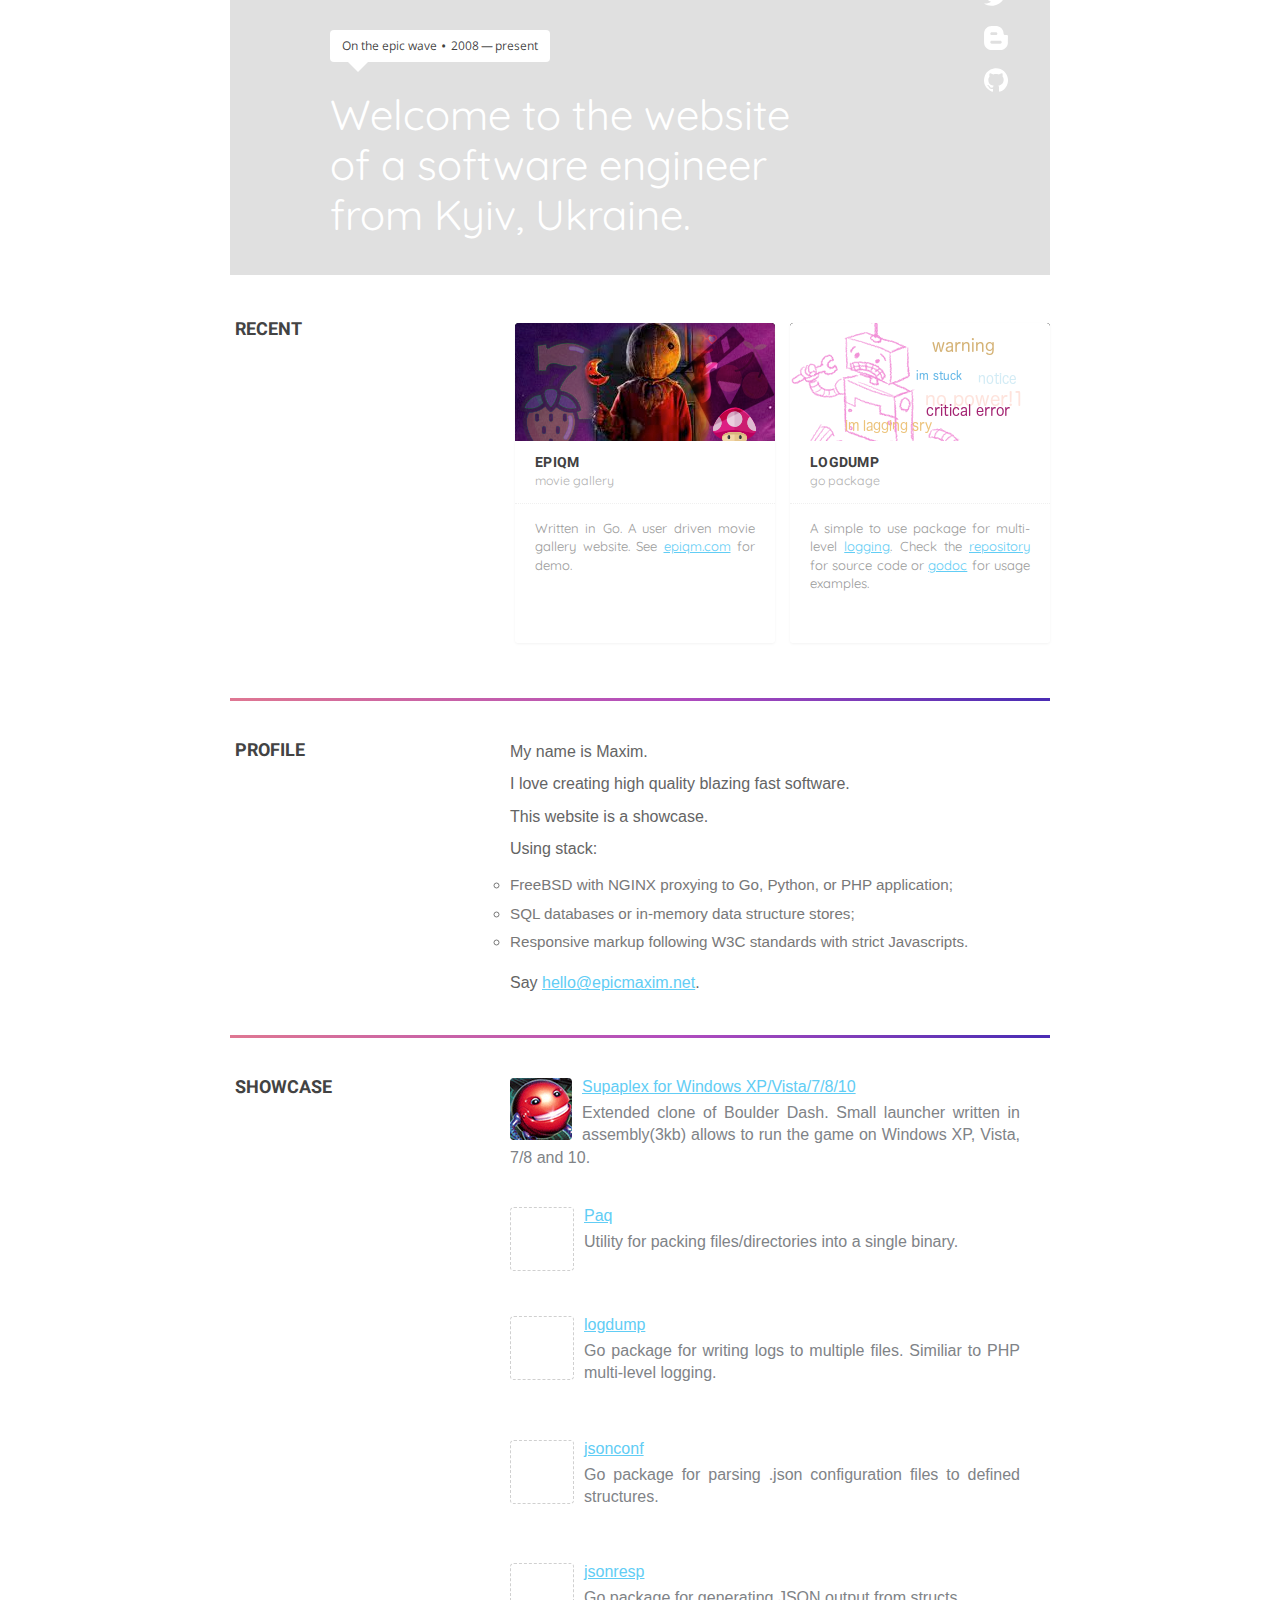
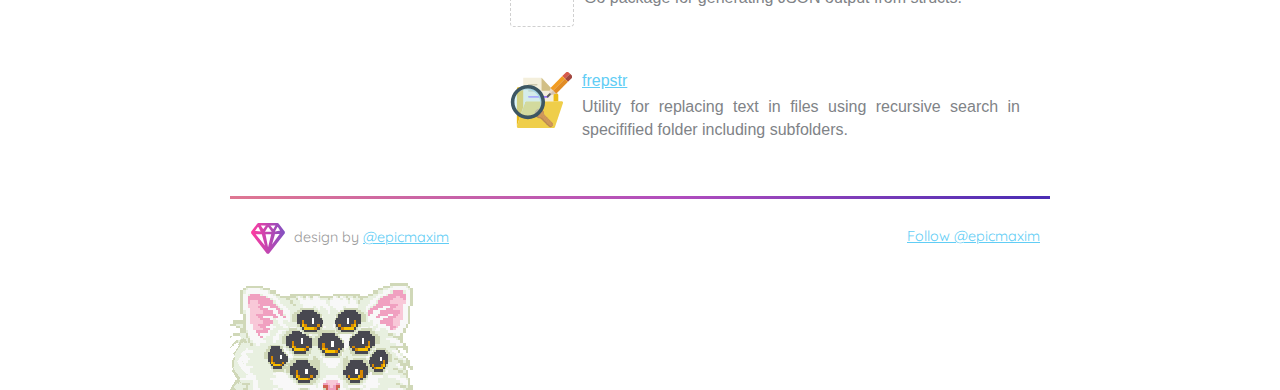
<file: index.html>
<!DOCTYPE html>
<html lang="en">
<head>
  <meta charset="utf-8">
  <title>Welcome to website of a software engineer from Kyiv, Ukraine</title>
  <meta name=viewport content="width=device-width, initial-scale=1.0">
  <meta name="keywords" content="golang developer, web developer, kyiv">
  <meta name="description" content="Software engineering, Go, FreeBSD, NGINX in Kyiv">
  <link rel="canonical" href="https://epiqm.github.io/" />
  <link rel="shortcut icon" href="/favicon.ico" />
  <link rel="icon" href="/favicon.png">
  <link rel="stylesheet" type="text/css" href="/static/css/epicness.css?etag=133333333337">
</head>
<body>
  <div class="wrap">
    <header>
      <div class="heading">
        <h1>
          <span>Welcome to</span>
          <span>the website</span>
          <span>of a software engineer</span>
          <span>from Kyiv, Ukraine.</span>
        </h1>
        <div class="tooltip">
          <div>On the epic wave <span>&bull;</span> 2008<span>&mdash;</span>present</div>
        </div>
        <div class="socials">
          <span>
            <a href="https://twitter.com/epicmaxim" target="_blank">
              <img src="/static/img/twitter.svg" alt="Twitter" />
            </a>
          </span>
          <span>
            <a href="https://epicmaxim.blogspot.com/" target="_blank">
              <img src="/static/img/blogger.svg" alt="Blogger" />
            </a>
          </span>
          <span>
            <a href="https://github.com/epiqm" target="_blank">
              <img src="/static/img/github.svg" alt="Github" />
            </a>
          </span>
        </div>
      </div>
    </header>
    <div class="content">
      <div class="section">
        <div class="side">
          <h2 id="recent">Recent</h2>
        </div>
        <div class="trght">
          <div class="card">
            <div class="card-pic" data-href="https://github.com/ewwwwwqm/logdump">
              <span class="lnk"></span>
              <img src="/static/img/logdump.png" alt="Dump it simple" />
            </div>
            <div class="card-description">
              <a href="https://github.com/ewwwwwqm/logdump" class="project-name">Logdump</a>
              <div>Go package</div>
              <p>A simple to use package for multi-level <a href="https://awesome-go.com/#logging" target="_blank" class="link">logging</a>. Check the <a href="https://github.com/ewwwwwqm/logdump" target="_blank" class="link">repository</a> for source code or <a href="https://godoc.org/github.com/ewwwwwqm/logdump" target="_blank" class="link">godoc</a> for usage examples.</p>
            </div>
          </div>
          <div class="card">
            <div class="card-pic" data-href="https://epiqm.com/">
              <span class="lnk"></span>
              <img src="/static/img/epiqm-moviex.png" alt="A movie service." />
            </div>
            <div class="card-description">
              <a href="https://epiqm.com" class="project-name">epiqm</a>
              <div>Movie Gallery</div>
              <p>Written in Go. A user driven movie gallery website. See <a href="https://epiqm.com/" target="_blank" class="link">epiqm.com</a> for demo.</p>
            </div>
          </div>
        </div>
      </div>    
      <div class="section secln">
        <div class="side">
          <h2 id="profile">Profile</h2>
        </div>
        <div class="topic">
          <p>My name is Maxim.</p>
          <p>I love creating high quality blazing fast software.</p>

          <p>This website is a showcase.</p>

          <p>Using stack:</p>
          <ul>
            <li>FreeBSD with NGINX proxying to Go, Python, or PHP application;</li>
            <li>SQL databases or in-memory data structure stores;</li>
            <li>Responsive markup following W3C standards with strict Javascripts.</li>
          </ul>

          <p>Say <a href="mailto:hello@epicmaxim.net" rel="nofollow" class="link">hello@epicmaxim.net</a>.</p>
        </div>
      </div>
      <div class="section secln">
        <div class="side">
          <h2 id="showcase">Showcase</h2>
        </div>
        <div class="topic">
          
          <div class="app">
            <div class="app-icon app-icon_supaplex tilt">
            </div>
            <div class="app-description">
              <div class="app-title">
                <a href="/supaplex/" class="link">Supaplex for Windows XP/Vista/7/8/10</a>
              </div>
              <div class="app-shortinfo">
                Extended clone of Boulder Dash. Small launcher written in assembly(3kb) allows to run the game on Windows XP, Vista, 7/8 and 10.
              </div>
            </div>
          </div>

          <div class="app">
            <div class="app-icon app-icon_ tilt">
            </div>
            <div class="app-description">
              <div class="app-title">
                <a href="https://github.com/epiqm/paq" class="link" target="_blank">Paq</a>
              </div>
              <div class="app-shortinfo">
                Utility for packing files/directories into a single binary.
              </div>
            </div>
          </div>

          <div class="app">
            <div class="app-icon app-icon_ tilt">
            </div>
            <div class="app-description">
              <div class="app-title">
                <a href="https://github.com/ewwwwwqm/logdump" class="link" target="_blank">logdump</a>
              </div>
              <div class="app-shortinfo">
                Go package for writing logs to multiple files. Similiar to PHP multi-level logging.
              </div>
            </div>
          </div>

          <div class="app">
            <div class="app-icon app-icon_ tilt">
            </div>
            <div class="app-description">
              <div class="app-title">
                <a href="https://github.com/ewwwwwqm/jsonconf" class="link" target="_blank">jsonconf</a>
              </div>
              <div class="app-shortinfo">
                Go package for parsing .json configuration files to defined structures.
              </div>
            </div>
          </div>

          <div class="app">
            <div class="app-icon app-icon_ tilt">
            </div>
            <div class="app-description">
              <div class="app-title">
                <a href="https://github.com/ewwwwwqm/jsonresp" class="link" target="_blank">jsonresp</a>
              </div>
              <div class="app-shortinfo">
                Go package for generating JSON output from structs.
              </div>
            </div>
          </div>

          <div class="app">
            <div class="app-icon app-icon_frepstr tilt">
            </div>
            <div class="app-description">
              <div class="app-title">
                <a href="https://github.com/epiqm/frepstr" class="link" target="_blank">frepstr</a>
              </div>
              <div class="app-shortinfo">
                Utility for replacing text in files using recursive search in specifified folder including subfolders.
              </div>
            </div>
          </div>

        </div>
      </div>
    </div>
    <footer>
      <h2>Author</h2>
      <div class="fl">
        <img src="/static/img/favicon_clear.svg" alt="Maxim's Diamond" />
        design by
        <a href="https://dribbble.com/epicmaxim" class="link">@epicmaxim</a>
      </div>
      <div class="fr">
        <div id="socialWrap">
          <a href="https://twitter.com/epicmaxim" class="twitter-follow-button" data-show-count="false">Follow @epicmaxim</a>
        </div>
      </div>
    </footer>
    <div class="em">
      <span class="em-pic"></span>
    </div>
  </div>
  <script src="/static/js/jquery-1.11.3.min.js"></script>
  <script src="/static/js/epic.js?etag=epiqm6911"></script>
</body>
</html>
</file>
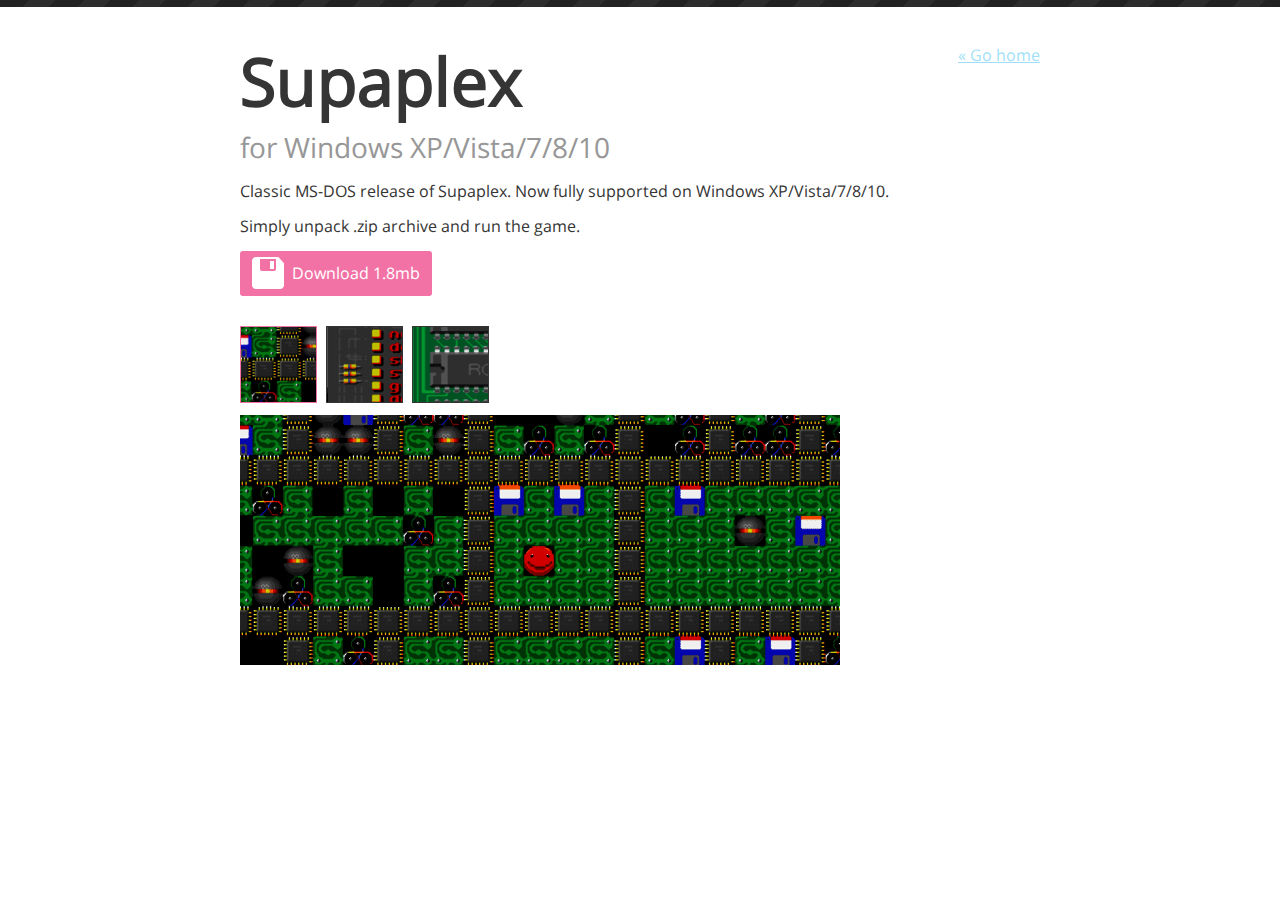
<file: supaplex/index.html>
<!DOCTYPE html>
<html lang="en">
<head>
    <meta charset="utf-8">
    <title>Supaplex for Windows XP, Vista, 7/8, 10</title>
    <meta name="viewport" content="width=device-width, initial-scale=1">
    <link rel="canonical" href="https://epiqm.github.io/supaplex/">
    <link rel="shortcut icon" href="/favicon.ico" />
    <link rel="icon" href="/favicon.png">
        
    <meta property="og:title" content="Supaplex for Windows XP/Vista/7/8/10">
    <meta property="og:type" content="game">
    <meta property="og:url" content="https://epiqm.github.io/supaplex"/>
    <meta property="og:image" content="https://epiqm.github.io/static/img/supaplex_2.gif"/>
    <meta property="og:site_name" content="epicmaxim">

    <meta name="keywords" content="supaplex for windows, supaplex download, supaplex port, скачать супаплекс">
    <meta name="description" content="Classic version of Supaplex for Windows from 1991">
    <script>function dl(prod, fn) { $.ajax({type: "POST", url: "https://epiqm.github.io/downloads/"+prod}); window.location = 'https://epiqm.github.io/downloads/'+fn; }</script>

    <link rel="stylesheet" property="stylesheet" type="text/css" href="/static/css/em.css" media="all">

    <link rel="stylesheet" type="text/css" href="/static/css/epicness.css?etag=13333333337">
    <script async src="https://www.googletagmanager.com/gtag/js?id=UA-116363911-1"></script>
    <script>
      window.dataLayer = window.dataLayer || [];
      function gtag(){dataLayer.push(arguments);}
      gtag('js', new Date());

      gtag('config', 'UA-116363911-1');
    </script>

<script async src="//pagead2.googlesyndication.com/pagead/js/adsbygoogle.js"></script>
<script>
  (adsbygoogle = window.adsbygoogle || []).push({
    google_ad_client: "ca-pub-1829450175754034",
    enable_page_level_ads: true
  });
</script>
</head>
  <body>
  
  <div class="bar" title="@epicmaxim!"></div>
  <div class="app-wrap">
    <div class="exit" title="Back home"><a href="https://epiqm.github.io/">
      <span class="prev">&laquo; Go home</span>
    </a></div>
    <h1>Supaplex</h1>
    <h2>for Windows XP/Vista/7/8/10</h2>
    <div class="app-desc">
      <p>Classic MS-DOS release of Supaplex. Now fully supported on Windows XP/Vista/7/8/10.</p>
      <p>Simply unpack .zip archive and run the game.</p>
    </div>

    <div class="dl">
      <span class="rbtn" onclick="dl('supaplex', 'supaplex_win32.zip');"><img src="/static/img/dl.png" alt="Download Supaplex" class="dl-icon">Download 1.8mb</span>
    </div>

    <div class="sep"></div>

    <div class="shots">
      <div class="shot shot_on">
        <img src="/static/img/supaplex_2.gif" alt="Exclusive launcher for Supaplex">
      </div>
      <div class="shot">
        <img src="/static/img/supaplex_1.gif" alt="Supaplex release for Windows XP, Vista, 7, 8">       
      </div>
      <div class="shot">
        <img src="/static/img/supaplex_3.gif" alt="Download Supaplex now">
      </div>
      <div class="shot-max"><img src="/static/img/supaplex_2.gif" alt="Exclusive launcher for Supaplex"></div>
    </div>
  </div>
  <script src="/static/js/jquery-1.11.3.min.js"></script>
  <script>
    $(document).ready(function() {
      var shot = $('.shot');
      $(shot).click(function () {
        $(shot).removeClass('shot_on');
        $(this).addClass('shot_on');
        $('.shot-max').html($(this).html());
      });
    });
  </script>
</body></html>
</file>
<file: static/css/epicness.css>
@font-face {
  font-family: 'Quicksand';
  font-style: normal;
  font-weight: 300;
  src: local('Quicksand Light'), local('Quicksand-Light'), url(/static/fonts/qhfoJiLu10kFjChCCTvGlIjoYw3YTyktCCer_ilOlhE.woff2) format('woff2');
  unicode-range: U+0100-024F, U+1E00-1EFF, U+20A0-20AB, U+20AD-20CF, U+2C60-2C7F, U+A720-A7FF;
}
@font-face {
  font-family: 'Quicksand';
  font-style: normal;
  font-weight: 300;
  src: local('Quicksand Light'), local('Quicksand-Light'), url(/static/fonts/qhfoJiLu10kFjChCCTvGlBampu5_7CjHW5spxoeN3Vs.woff2) format('woff2');
  unicode-range: U+0000-00FF, U+0131, U+0152-0153, U+02C6, U+02DA, U+02DC, U+2000-206F, U+2074, U+20AC, U+2212, U+2215;
}
@font-face {
  font-family: 'Quicksand';
  font-style: normal;
  font-weight: 400;
  src: local('Quicksand Regular'), local('Quicksand-Regular'), url(/static/fonts/s2PXW4WrV3VLrOUpHiqsfYX0hVgzZQUfRDuZrPvH3D8.woff2) format('woff2');
  unicode-range: U+0100-024F, U+1E00-1EFF, U+20A0-20AB, U+20AD-20CF, U+2C60-2C7F, U+A720-A7FF;
}
@font-face {
  font-family: 'Quicksand';
  font-style: normal;
  font-weight: 400;
  src: local('Quicksand Regular'), local('Quicksand-Regular'), url(/static/fonts/sKd0EMYPAh5PYCRKSryvW5Bw1xU1rKptJj_0jans920.woff2) format('woff2');
  unicode-range: U+0000-00FF, U+0131, U+0152-0153, U+02C6, U+02DA, U+02DC, U+2000-206F, U+2074, U+20AC, U+2212, U+2215;
}
@font-face {
  font-family: 'Quicksand';
  font-style: normal;
  font-weight: 500;
  src: local('Quicksand Medium'), local('Quicksand-Medium'), url(/static/fonts/FRGja7LlrG1Mypm0hCq0DojoYw3YTyktCCer_ilOlhE.woff2) format('woff2');
  unicode-range: U+0100-024F, U+1E00-1EFF, U+20A0-20AB, U+20AD-20CF, U+2C60-2C7F, U+A720-A7FF;
}
@font-face {
  font-family: 'Quicksand';
  font-style: normal;
  font-weight: 500;
  src: local('Quicksand Medium'), local('Quicksand-Medium'), url(/static/fonts/FRGja7LlrG1Mypm0hCq0Dhampu5_7CjHW5spxoeN3Vs.woff2) format('woff2');
  unicode-range: U+0000-00FF, U+0131, U+0152-0153, U+02C6, U+02DA, U+02DC, U+2000-206F, U+2074, U+20AC, U+2212, U+2215;
}

@font-face {
  font-family: 'Roboto';
  font-style: normal;
  font-weight: 700;
  src: local('Roboto Bold'), local('Roboto-Bold'), url(/static/fonts/97uahxiqZRoncBaCEI3aW4X0hVgzZQUfRDuZrPvH3D8.woff2) format('woff2');
  unicode-range: U+0100-024F, U+1E00-1EFF, U+20A0-20AB, U+20AD-20CF, U+2C60-2C7F, U+A720-A7FF;
}
@font-face {
  font-family: 'Roboto';
  font-style: normal;
  font-weight: 700;
  src: local('Roboto Bold'), local('Roboto-Bold'), url(/static/fonts/d-6IYplOFocCacKzxwXSOJBw1xU1rKptJj_0jans920.woff2) format('woff2');
  unicode-range: U+0000-00FF, U+0131, U+0152-0153, U+02C6, U+02DA, U+02DC, U+2000-206F, U+2074, U+20AC, U+2212, U+2215;
}
@font-face {
  font-family: 'Open Sans';
  font-style: normal;
  font-weight: 400;
  src: local('Open Sans Regular'), local('OpenSans-Regular'), url(/static/fonts/K88pR3goAWT7BTt32Z01m4X0hVgzZQUfRDuZrPvH3D8.woff2) format('woff2');
  unicode-range: U+0460-052F, U+20B4, U+2DE0-2DFF, U+A640-A69F;
}
@font-face {
  font-family: 'Open Sans';
  font-style: normal;
  font-weight: 400;
  src: local('Open Sans Regular'), local('OpenSans-Regular'), url(/static/fonts/RjgO7rYTmqiVp7vzi-Q5UYX0hVgzZQUfRDuZrPvH3D8.woff2) format('woff2');
  unicode-range: U+0400-045F, U+0490-0491, U+04B0-04B1, U+2116;
}
@font-face {
  font-family: 'Open Sans';
  font-style: normal;
  font-weight: 400;
  src: local('Open Sans Regular'), local('OpenSans-Regular'), url(https://fonts.gstatic.com/s/opensans/v14/u-WUoqrET9fUeobQW7jkRYX0hVgzZQUfRDuZrPvH3D8.woff2) format('woff2');
  unicode-range: U+0100-024F, U+1E00-1EFF, U+20A0-20AB, U+20AD-20CF, U+2C60-2C7F, U+A720-A7FF;
}
@font-face {
  font-family: 'Open Sans';
  font-style: normal;
  font-weight: 400;
  src: local('Open Sans Regular'), local('OpenSans-Regular'), url(/static/fonts/cJZKeOuBrn4kERxqtaUH3ZBw1xU1rKptJj_0jans920.woff2) format('woff2');
  unicode-range: U+0000-00FF, U+0131, U+0152-0153, U+02C6, U+02DA, U+02DC, U+2000-206F, U+2074, U+20AC, U+2212, U+2215;
}

::-moz-selection{
	background: #ff5543 none repeat scroll 0 0;
	color: #fff;
}

html, body, div, span, applet, object, iframe,
h1, h2, h3, h4, h5, h6, p, blockquote, pre,
a, abbr, acronym, address, big, cite, code,
del, dfn, em, img, ins, kbd, q, s, samp,
small, strike, strong, sub, sup, tt, var,
b, u, i, center,
dl, dt, dd, ol, ul, li,
fieldset, form, label, legend,
table, caption, tbody, tfoot, thead, tr, th, td,
article, aside, canvas, details, embed, 
figure, figcaption, footer, header, hgroup, 
menu, nav, output, ruby, section, summary,
time, mark, audio, video {
	margin: 0;
	padding: 0;
	border: 0;
	font-size: 100%;
	font: inherit;
	vertical-align: baseline;
}
article, aside, details, figcaption, figure, 
footer, header, hgroup, menu, nav, section {
	display: block;
}
	
@font-face {
  font-family: 'Lato';
  font-style: normal;
  font-weight: 400;
  src: local('Lato Regular'), local('Lato-Regular'), url(/static/fonts/8qcEw_nrk_5HEcCpYdJu8BTbgVql8nDJpwnrE27mub0.woff2) format('woff2');
  unicode-range: U+0100-024F, U+1E00-1EFF, U+20A0-20AB, U+20AD-20CF, U+2C60-2C7F, U+A720-A7FF;
}

body {
	line-height: 1;
	background-color: #fff;
	font-size: 16px;
	font-family: 'Open Sans', Arial, "Helvetica Neue",Helvetica,sans-serif;
	cursor: default;
}
ol, ul {
	list-style: none;
}
blockquote, q {
	quotes: none;
}
blockquote:before, blockquote:after,
q:before, q:after {
	content: '';
	content: none;
}
table {
	border-collapse: collapse;
	border-spacing: 0;
}
ul, ol {
	list-style: circle;
	margin-bottom: 1em;
	line-height: 1.9em;
	color: #787878;
	font-size: .95em;
}
ol {
	list-style-type: none;
}
strong {
	font-weight: bold;
}
.itlc {
	font-style: italic;
}
a:link {
    color: #61cdf5;
}
a:visited {
	color: #61cdfa;
}
a.link:hover {
	-o-transition:color .1s ease-out,background 1s ease-in;
	-ms-transition:color .1s ease-out,background 1s ease-in;
	-moz-transition:color .1s ease-out,background 1s ease-in;
	-webkit-transition:color .1s ease-out,background 1s ease-in;
	transition:color .1s ease-out,background 1s ease-in;
}
a:hover {
	color: #D26B9E;
	cursor: pointer;
}
.card-links a {
	text-decoration: none;
}
.topic p:last-child {
	margin-bottom: 30px;
}
.wrap {
	max-width: 820px;
	background-color: #fff;
	margin: 0 auto;
}
header {
	background-color: #e0e0e0;
	background-image: linear-gradient(238deg, #e0e0e0 2%, #e0e0e0 45%, #e0e0e0 100%);
	width: 100%;
	margin-bottom: 45px;
}
header div.heading {
	padding: 90px 30px 35px 100px;
	max-width: 100%;
	box-sizing: border-box;
}
header div.heading h1 span {
	display: block;
}
.heading > h1:nth-child(1) > span:nth-child(1),
.heading > h1:nth-child(1) > span:nth-child(2) {
	display: inline;
}
header div.heading h1 {
	font-family: 'Lato', 'Quicksand', sans-serif;
	font-size: 42px;
	line-height: 50px;
	font-weight: normal;
	color: #fff;
}
.socials {
	margin-top: -260px;
	position: relative;
	overflow: hidden;
	width: 40px;
	max-width: 100%;
	box-sizing: border-box;
	float: right;
}
.socials span a {
	display: block;
	width: 32px;
	height: 32px;
	margin-bottom: 10px;
	text-align: center;
	border-radius: 4px;
}
.socials span a img {
	margin-bottom: 6px;
	width: 24px;
	height: 24px;
	margin-top: 4px;
	box-sizing: border-box;
}
.socials span a:hover {
	background: #D97297;
}
.tooltip {
	position: absolute;
	top: 30px;
	background: #fff;
	max-width: 300px;
	font-size: .75em;
	line-height: 1.9em;
	color: rgba(0,0,0,.75);
	border-radius: 4px;
	font-family: "Open Sans", sans-serif;
	display: none;
}
.tooltip div {
	padding: 4px 12px;
}
.tooltip span:first-child {
	padding: 0px 2px 0px 1px;
	font-size: 1.2em;
	top: 1px;
	position: relative;
	overflow: hidden;
}
.tooltip span:nth-child(2) {
	padding: 0px 2px;
}
.tooltip:after {
	top: 100%;
	left: 8%;
	border: solid transparent;
	content: " ";
	height: 0;
	width: 0;
	position: absolute;
	pointer-events: none;
	border-color: rgba(255, 255, 255, 0);
	border-top-color: #fff;
	border-width: 10px;
}

.section .side {
	width: 250px;
	float: left;
}
.section .side h2 {
	font-size: 1.15em;
	width: 200px;
	margin-left: 5px;
	font-weight: bolder;
	text-transform: uppercase;
	color: #434343;
	overflow: hidden;
	font-family: 'Roboto', sans-serif;
}
i {
	font-style: italic;
}
s {
	font-style: italic;
	color: #bababa;
}
ul, ul li, li {
	font-family: 'Lato', sans-serif;
}
.section .topic {
	width: 570px;
	float: left;
	color: #808387;
	padding: 0px 30px 0px 30px;
	box-sizing: border-box;
	font-family: 'Lato', sans-serif;
	font-weight: 300;
	margin: 0 0 0px 0;
}
.section .topic p {
	color: rgba(100,100,100,1);
	padding-bottom: 10px;
	line-height: 1.4em;
	text-align: justify;
}
.section .topic h3 {
	color: #A047BC;
	text-transform: uppercase;
	font-weight: normal;
	font-family: 'Roboto', sans-serif;
	margin-bottom: 20px;
}
.section .trght {
	width: 570px;
	float: left;
	color: #808387;
	padding: 0px 0px 20px 0px;
	box-sizing: border-box;
	font-family: 'Quicksand', 'Open Sans', sans-serif;
	font-weight: normal;
	margin: 0 0 30px 0;
}
.section .trght p {
	padding-bottom: 10px;
	line-height: 1.4em;
	text-align: justify;
}
.section .trght h3 {
	color: #A047BC;
	text-transform: uppercase;
	font-weight: normal;
	font-family: 'Roboto', sans-serif;
	margin-bottom: 20px;
}

.lnth {
	text-decoration: line-through;
	color: #bebebe;
}

.tilt {
    transition: all 0.2s ease 0s;
}
.tilt{-webkit-transition:all .2s ease;-moz-transition:all .2s ease;-o-transition:all .2s ease;-ms-transition:all .2s ease;transition:all .2s ease}
.tilt:hover{-webkit-transform:rotate(-10deg);-moz-transform:rotate(-10deg);-o-transform:rotate(-10deg);-ms-transform:rotate(-10deg);transform:rotate(-10deg)}
.app-icon {
	width: 62px;
	height: 62px;
	float: left;
	margin-right: 10px;
}
.app-icon img {
	border-radius: 4px;
}
.app-icon_ {
	border: 1px dashed #d0d0d0;
	box-sizing: content-box;
	border-radius: 4px;
}
.app-icon_supaplex {
	background: url(/static/img/supaplex.gif);
	width: 62px;
	height: 62px;
	border-radius: 4px;
}
.app-icon_frepstr {
	background: url(/static/img/frepstr.svg);
	width: 62px;
	height: 62px;
	border-radius: 4px;
}
.app-title {
	margin-bottom: 6px;
	line-height: 18px;
}
.app {
	margin-bottom: 45px;
}
.app-description .app-shortinfo {
	min-height: 30px;
	max-height: 50px;
	padding-bottom: 10px;
	line-height: 1.4em;
	text-align: justify;
}

.trght {
	padding: 0;
	margin: 0 10px 20px 0;
	min-height: 330px;
}
.trght .card {
	max-width: 260px;
	float: right;
	overflow: hidden;
	text-align: left;
	padding: 0px 0px;
	box-sizing: content-box;
	height: 320px;
	box-shadow: 0px 1px 3px rgba(0,0,0,.05);
	margin-top: 3px;
	margin-bottom: 5px;
	border-radius: 3px;
	-webkit-transition: all .3s ease-out .2s;
	-moz-transition: all .3s ease-out .2s;
	-ms-transition: all .3s ease-out .2s;
	-o-transition: all .3s ease-out .2s;
	transition: all .3s ease-out .2s;
}
.trght .card, .trght .card img {
	border-top-left-radius: 3px;
	border-top-right-radius: 3px;
}
.trght .card:hover {
	box-shadow: 0px 1px 6px rgba(0,0,0,.05);
	border-top-left-radius: 3px;
	border-top-right-radius: 3px;
}

.trght .card:first-child {
	margin-left: 15px;
}
.trght .card:nth-child(2) {
	margin-right: 0;
}
a.project-name:link, a.project-name:visited {
	text-decoration: none;
	display: block;
}
.trght .card .card-description a.project-name {
	margin-bottom: 1px;
	padding-bottom: 2px;
	font-size: .9em;
	letter-spacing: .02em;
	margin-top: 10px;
	color: #414141;
	text-transform: uppercase;
	padding: 5px 20px 4px 20px;
	font-family: 'Roboto', sans-serif;
	font-weight: bold;
}
.trght .card .card-description > div {
	margin-bottom: 10px;
	text-transform: lowercase;
	color: #b0b0b0;
	font-size: .78em;
	border-bottom: 1px dotted #f0f0f0;
	padding: 0px 20px 15px 20px;
}
.trght .card .card-description p:nth-child(3) {
	height: 100px;
	overflow: hidden;
	padding: 5px 20px 0px 20px;
	font-size: .82em;
	color: #9a9a9a;
}
.trght .card .card-links {
	margin-bottom: 5px;
	padding: 0px 20px 0px 20px;
}
.trght .card .card-links a {
	text-transform: uppercase;
	font-size: 14px;
}
.trght .card .card-links a:link, .trght .card .card-links a:visited {
	color: #df7792;
}
.trght .card .card-links a:hover {
	color: #ffffff;
}
.trght .card-pic {
	width: 100%;
	height: 118px;
	display: block;
	text-align: center;
	overflow: hidden;
}
.trght .card-pic img {

}
.trght .card-pic {
	background: #000;
	border-top-left-radius: 3px !important;
	border-top-right-radius: 3px !important;
}
.trght .card-pic img:hover {
	cursor: pointer;
	background: rgb(0,0,0);
	-webkit-transition: all .3s ease-out .1s;
	-moz-transition: all .3s ease-out .1s;
	-ms-transition: all .3s ease-out .1s;
	-o-transition: all .3s ease-out .1s;
	transition: all .3s ease-out .1s;
}
.trght .card-pic:hover img {
	visibility: visible;
	-webkit-opacity: 0.3;
	-moz-opacity: 0.3;
	opacity: 0.3;
	background: rgb(0,0,0);
}
.trght .card-pic .lnk {
	position: relative;
	overflow: hidden;
	display: block;
	margin: 0 auto;
	width: 42px;
	height: 42px;
	margin-top: -42px;
	padding: 0;
	background: url(/static/img/link.svg);
	background-size: 42px 42px;
	border-radius: 4px;
	opacity: 0;
	top: 80px;
}
.trght .card-pic:hover .lnk {
	visibility: visible;
	-webkit-opacity: 0;
	-moz-opacity: 0;
	opacity: 0;
}
.trght .card-pic:hover .lnk {
	visibility: visible;
	-webkit-opacity: 1;
	-moz-opacity: 1;
	opacity: 1;
}

.secln:before {
	content:' ';
	background-color: #4c2db4;
	background-image: linear-gradient(238deg, #4c2db4 2%, #b04cbe 45%, #df7792 100%);
	height: 1px;
	overflow: hidden;
	display: block;
	box-sizing: content-box;
	margin-bottom: 40px;
	padding: 1px 1px 1px 1px;
}

footer:before {
	content:' ';
	background-color: #4c2db4;
	background-image: linear-gradient(238deg, #4c2db4 2%, #b04cbe 45%, #df7792 100%);
	height: 3px;
	overflow: hidden;
	display: block;
	box-sizing: content-box;
	margin-bottom: 10px;
}
footer {
	max-width: 820px;
	background-color: #fff;
	margin: 0 auto 40px auto;
	clear: both;
	overflow: hidden;
	padding: 0px 0px 35px 0px;
	font-size: .9em;
	background-image: none;
	font-family: 'Quicksand', sans-serif;
	font-weight: normal;
}
footer h2 {
	display: none;
}
footer .fl {
	float: left;
	color: #999;
	padding-left: 10px;
	margin-top: -13px;
}
footer .fl img {
	position: relative;
	overflow: hidden;
	left: 5px;
	top: 18px;
	padding-right: 4px;
	width: 46px;
	height: 46px;
}
footer .fr {
	float: right;
	max-width: 300px;
	color: #999;
	padding-right: 10px;
}

#socialWrap {
	position: relative;
	top: 20px;
}
.em{width:190px; height: 140px; display: block; text-align: center; position: relative; overflow: hidden; margin-top: -70px; z-index: 0;}
.em-pic{top:0;left:0;}
.em-pic,.katseye{display:inline-block}
.em-pic{width:190px;height:210px;background:url(/static/img/epiqm.png); background-repeat: no-repeat; }
.lless {list-style: none;}

@media screen and (max-width: 820px) {
	header div.heading {
		padding: 80px 30px 25px 40px;
	}
	.section .side {
		width: 100%;
		padding: 0px 40px 20px 40px;
		float: none;
		box-sizing: border-box;
	}
	.section .side h2 {
		font-size: 1.2em;
		margin-left: 0px;
		font-weight: bold;
		text-transform: uppercase;
		color: #434343;
		text-align: left;
		overflow: hidden;
	}
	.section .topic, .section .trght {
		width: 100%;
		padding: 0px 40px 30px 40px;
		float: none;
		box-sizing: border-box;
	}
	.socials {
		margin-top: -250px;
	}
	.trght .card {
		padding-bottom: 20px;
	}
	.trght .card .card-description p:nth-child(3) {
		height: auto;
		min-height: 70px;
	}
	.trght .card .card-pic {
		width: 260px;
	}
}

@media screen and (max-width: 617px) {
	.trght .card {
		max-width:48%;
		height: 340px;
		float: right;
	}
	.trght {
		height: 400px;
	}
	.trght .card .card-pic {
		width: 100%;
	}
}

@media screen and (max-width: 480px) {
	header {
		margin-bottom: 30px;
	}
	header div.heading {
		padding: 25px 20px 25px 20px;
	}
	header div.heading h1 {
		font-size: 32px;
		line-height: 38px;
		font-weight: lighter;
		overflow: hidden;
	}
	.section .side {
		width: 100%;
		padding: 0px 20px 10px 20px;
		float: none;
		box-sizing: border-box;
	}
	.tooltip {
		font-size: 12px;
		visibility: hidden;
	}
	.section .side h2 {
		font-size: 16px;
		line-height: 18px;
		margin-left: 0px;
	}
	.section .topic {
		font-size: 14px;
		width: 100%;
		padding: 0px 20px 20px 20px;
		float: none;
		box-sizing: border-box;
	}
	.section .trght {
		padding: 10px 20px 0px 20px;
		height: 40px;
		margin-bottom: 20px;
		min-height: 220px;
		clear: both;
	}
	.trght .card .card-description p:nth-child(3) {
		margin-bottom: 10px;
		overflow:hidden; 
		text-overflow: ellipsis;
		font-size: .7em;
		height: 40px;
		display: none;
	}
	.trght .card {
		height: 180px;
		max-width:47%;
		padding-bottom: 0px;
		margin-bottom: 0px;
	}
	.trght .card .card-pic {
		width: 100%;
	}
	.trght {
		padding-bottom: 0px;
		margin-bottom: 0px;
	}
	footer:before {
		margin-bottom: 30px;
	}
	footer {
		font-size: 14px;
	}
	footer .fl {
		width: 100%;
		text-align: center;
		min-width: 100%;
		padding-left: 0px;
	}
	footer .fl img {
		display: block;
		margin: 0 auto;
		padding-bottom: 25px;
	}
	footer .fl a {
		display: block;
		max-width: 100px;
		margin: 4px auto 0 auto;
	}
	footer .fr {
		width: 100%;
		display: block;
		margin: 0 auto;
		padding-bottom: 25px;
		text-align: center;
		min-height: 35px;
		min-width: 100%;
		padding-right: 0px;
		display: none;
	}
	.em {
		margin: -50px auto;
		display: none;
	}
	.socials {
		display: none;
	}
	.socials span a img {
		width: 16px;
		height: 16px;
		margin-top: 8px;
		margin-bottom: 4px;
	}
}
</file>
<file: static/css/em.css>
.bar,.em-pic{top:0;left:0}.dn,.em,.err{text-align:center}.capImage,.em{overflow:hidden}a,abbr,acronym,address,applet,article,aside,audio,b,big,blockquote,body,canvas,caption,center,cite,code,dd,del,details,dfn,div,dl,dt,em,embed,fieldset,figcaption,figure,footer,form,h1,h2,h3,h4,h5,h6,header,hgroup,html,i,iframe,img,ins,kbd,label,legend,li,mark,menu,nav,object,ol,output,p,pre,q,ruby,s,samp,section,small,span,strike,strong,sub,summary,sup,table,tbody,td,tfoot,th,thead,time,tr,tt,u,ul,var,video{margin:0;padding:0;border:0;font:inherit;vertical-align:baseline}article,aside,details,figcaption,figure,footer,header,hgroup,menu,nav,section{display:block}.em-pic,.katseye{display:inline-block}body{line-height:1;background:#fff;font-family:'PT Sans',sans-serif;color:#353535}ol,ul{list-style:none}blockquote,q{quotes:none}blockquote:after,blockquote:before,q:after,q:before{content:'';content:none}table{border-collapse:collapse;border-spacing:0}@font-face{font-family:'PT Sans';font-style:normal;font-weight:400;src:local('PT Sans'),local('PTSans-Regular'),url(/fonts/ATKpv8nLYAKUYexo8iqqrg.woff2) format('woff2'),url(/fonts/LKf8nhXsWg5ybwEGXk8UBQ.woff) format('woff')}@font-face{font-family:'PT Sans';font-style:normal;font-weight:700;src:local('PT Sans Bold'),local('PTSans-Bold'),url(/fonts/0XxGQsSc1g4rdRdjJKZrNPk_vArhqVIZ0nv9q090hN8.woff2) format('woff2'),url(/fonts/0XxGQsSc1g4rdRdjJKZrNBsxEYwM7FgeyaSgU71cLG0.woff) format('woff')}@font-face{font-family:'PT Sans';font-style:italic;font-weight:400;src:local('PT Sans Italic'),local('PTSans-Italic'),url(/fonts/PIPMHY90P7jtyjpXuZ2cLFtXRa8TVwTICgirnJhmVJw.woff2) format('woff2'),url(/fonts/PIPMHY90P7jtyjpXuZ2cLD8E0i7KZn-EPnyo3HZu7kw.woff) format('woff')}input,textarea{outline:0;box-shadow:none;background:0 0}.bar{width:100%;height:7px;background:url(/static/img/bar.png);-webkit-box-shadow:3px 0 18px -7px rgba(0,0,0,.75);-moz-box-shadow:3px 0 18px -7px rgba(0,0,0,.75);box-shadow:3px 0 18px -7px rgba(0,0,0,.75)}.em{margin:0 auto 20px;position:relative}::-webkit-input-placeholder{font-style:italic}:-moz-placeholder{font-style:italic}::-moz-placeholder{font-style:italic}:-ms-input-placeholder{font-style:italic}::selection{background:#f372a6;color:#fff}::-moz-selection{background:#f372a6;color:#fff}a,a:link,a:visited{color:#f0a0c0}a:active,a:focus,a:hover{color:#f372a6}a:hover{-o-transition:color .2s ease-out,background 1s ease-in;-ms-transition:color .2s ease-out,background 1s ease-in;-moz-transition:color .2s ease-out,background 1s ease-in;-webkit-transition:color .2s ease-out,background 1s ease-in;transition:color .2s ease-out,background 1s ease-in}.rbtn,.rbtn:link,.rbtn:visited{text-align:center;display:inline-block;line-height:45px;height:45px;border-radius:3px;cursor:pointer;color:#fff;background:#f372a6;border:0;text-decoration:none;padding-left:12px;padding-right:12px}.rbtn:active,.rbtn:focus,.rbtn:hover{background:#DB4F88}.rbtn:hover{-o-transition:color .1s ease-out,background .1s ease-in;-ms-transition:color .1s ease-out,background .1s ease-in;-moz-transition:color .1s ease-out,background .1s ease-in;-webkit-transition:color .1s ease-out,background .1s ease-in;transition:color .1s ease-out,background .1s ease-in}.em-pic{width:190px;height:210px;background:url(/img/ewwwm.png) 2px 20px no-repeat;float:left;border-radius:200px;margin-top:-20px;z-index:0}.katseye{width:16px;height:16px;background:url(/img/katseye.png)}.tilt{-webkit-transition:all .2s ease;-moz-transition:all .2s ease;-o-transition:all .2s ease;-ms-transition:all .2s ease;transition:all .2s ease}.tilt:hover{-webkit-transform:rotate(-10deg);-moz-transform:rotate(-10deg);-o-transform:rotate(-10deg);-ms-transform:rotate(-10deg);transform:rotate(-10deg)}.shot{border:1px solid #343434}.capImage,.shot_on{border:1px solid #f372a6}.shot img{width:500px;height:190px;-webkit-transition:all 1s ease;-moz-transition:all 1s ease;-o-transition:all 1s ease;-ms-transition:all 1s ease;transition:all 1s ease}.shot img:hover{width:600px;height:250px}.shot_on{cursor:default!important}.dn,.err{margin-top:50px}.dn h1,.err h1{font-size:62px;margin-bottom:40px;color:#f372a6;font-weight:bolder}.dn p,.err p{color:#676767;margin-bottom:20px}button[type=submit]:disabled,button[type=submit]:hover:disabled{cursor:default!important;background:#DB799D}.error{color:#D12665}#captureResult{margin-top:10px}.capLink{display:block;margin-bottom:8px}.capLink p{line-height:18px}.capLink p a{white-space:pre-line;word-wrap:break-word}.capImage{width:100%;height:200px}.selections{margin-bottom:10px}.bo{font-weight:700}.feye{background-image:url(/img/eyes.png);display:inline-block}.feye_1{width:2px;height:6px;margin-left:-220px;margin-top:62px;z-index:1}@media screen and (max-width:799px){.sep,.shot,.shots{overflow:hidden}::-webkit-input-placeholder{color:#999a9f}:-moz-placeholder{color:#999a9f}::-moz-placeholder{color:#999a9f}:-ms-input-placeholder{color:#999a9f}.inf h1,input,textarea{color:#fff}body{background:#1c1e29;width:90%;padding-left:5%;padding-right:5%}.em{width:187px}.bar{display:none}.inf h1{font-size:24px;line-height:28px;margin-bottom:20px}.content h2,.sep{margin-bottom:10px}.content h2{font-size:20px;color:#fff}.app-inf p,.selections{color:#999a9f}.app-pic{float:left;margin-right:10px;display:inline-block}.app-inf a{display:block;line-height:19px;margin-bottom:5px}.app-inf{float:left;display:inline-block;width:75%}.app-pic img{border-radius:3px;width:62px;height:62px}.app-inf p{line-height:20px;text-align:justify}.dls,footer{text-align:center}.sep{width:100%;height:2px;margin-top:15px;clear:both}.message,.nickname,.url{width:100%;box-sizing:border-box;font-family:'PT Sans',sans-serif;padding:3px 6px;height:40px;margin-bottom:10px}.url{border:0;border-bottom:2px solid #f372a6}.url:active,.url:focus{border:0;border-bottom:2px solid #DB4F88}#captureError{display:block;margin-top:8px}.nickname{border:0;border-bottom:2px solid #f372a6}.nickname:active,.nickname:focus{border:0;border-bottom:2px solid #DB4F88}.message{border:0;border-bottom:2px solid #f372a6}.message:active,.message:focus{border:0;border-bottom:2px solid #DB4F88}button[type=submit]{width:100%;display:inline-block;line-height:45px;height:45px;border-radius:3px;cursor:pointer;color:#fff;background:#f372a6;border:0}.app-details,.messages-count{display:none}button[type=submit]:hover{background:#DB4F88;-o-transition:color .1s ease-out,background .1s ease-in;-ms-transition:color .1s ease-out,background .1s ease-in;-moz-transition:color .1s ease-out,background .1s ease-in;-webkit-transition:color .1s ease-out,background .1s ease-in;transition:color .1s ease-out,background .1s ease-in}footer{margin-top:20px;font-size:12px;color:#676767;margin-bottom:15px}.rbtn{width:100%;box-sizing:border-box}.app-wrap{width:100%;margin-top:20px}.app-wrap h1{font-size:36px;font-weight:700;margin-bottom:15px;color:#fff}.app-wrap h2{font-size:24px;color:#979797;margin-bottom:20px}.app-desc p{margin-bottom:15px;line-height:20px;color:#999a9f}.dls{margin:0 auto;font-size:11px;display:block;padding-top:8px;padding-bottom:10px;cursor:default;color:#878787}.shots,.social{margin-bottom:10px}.shot-max,.social{margin-top:10px}.social{padding-bottom:30px}.shot{display:inline-block;margin-right:5px;width:75px;height:75px}.shot:hover{cursor:pointer}.dl{margin-bottom:15px}.dl-icon{float:left;margin-top:6px;margin-right:8px;margin-left:10px}.exit{float:right;opacity:.6}.exit:hover{opacity:1}}@media screen and (min-width:800px){.app-pic,.em,.inf{float:left}footer,header{padding-left:20px;padding-right:20px;box-sizing:border-box}.contact,header{overflow:hidden;clear:both}.contact,.shot,.shots,header{overflow:hidden}.inf h1{font-size:24px;display:block;line-height:28px;font-weight:700;color:#454545}.content h2{font-size:21px;margin-bottom:10px}header{width:800px;margin:0 auto;padding-top:30px}.em{width:200px}.inf{width:500px;margin-left:30px;margin-top:80px}.content{width:800px;margin:0 auto;box-sizing:border-box;padding:20px}.app-pic{margin-right:10px}.app-inf a,.app-inf a:link,.app-inf a:visited{display:inline-block;margin-bottom:5px;clear:both;overflow:hidden}.app-inf{display:inline}.app-pic img{border-radius:3px;width:62px;height:62px}.app-inf p{line-height:20px;color:#383838;margin-bottom:5px;width:752px}.app-details .hits,footer{color:#676767}.app-details{margin-left:72px;font-size:11px;cursor:default}footer{padding-top:20px;text-align:left;font-size:14px;width:800px;margin:0 auto;display:none}.sep{margin-bottom:30px}.message,.nickname,.url{box-sizing:border-box;font-family:'PT Sans',sans-serif;padding:3px 6px;height:40px;margin-bottom:10px}.url{width:100%;border:0;border-bottom:2px solid #f372a6}.url:active,.url:focus{border:0;border-bottom:2px solid #DB4F88}#captureButton{float:none}.nickname{width:200px;border:0;border-bottom:2px solid #f372a6}.nickname:active,.nickname:focus{border:0;border-bottom:2px solid #DB4F88}.message{width:100%;border:0;border-bottom:2px solid #f372a6}.message:active,.message:focus{border:0;border-bottom:2px solid #DB4F88}.messages-count{height:45px;line-height:45px;margin-left:10px;color:#646464;font-style:italic;cursor:default}button[type=submit]{width:200px;display:inline-block;line-height:45px;height:45px;border-radius:3px;cursor:pointer;color:#fff;background:#f372a6;border:0;float:left}button[type=submit]:hover{background:#DB4F88;-o-transition:color .1s ease-out,background .1s ease-in;-ms-transition:color .1s ease-out,background .1s ease-in;-moz-transition:color .1s ease-out,background .1s ease-in;-webkit-transition:color .1s ease-out,background .1s ease-in;transition:color .1s ease-out,background .1s ease-in}.app-wrap{width:800px;padding-top:40px;margin:0 auto;box-sizing:border-box}.shot-max,.social{margin-top:10px}.app-wrap h1{font-size:66px;font-weight:700;margin-bottom:20px}.app-wrap h2{font-size:28px;color:#979797;margin-bottom:20px}.app-desc p{margin-bottom:15px;line-height:20px}.shots,.social{margin-bottom:10px}.dls{margin-left:10px;cursor:default;color:#878787;font-size:13px}.social{padding-bottom:30px}.shot{display:inline-block;margin-right:5px;width:75px;height:75px}.shot:hover{cursor:pointer}.dl{margin-bottom:20px}.dl-icon{float:left;margin-top:6px;margin-right:8px}.exit{float:right;opacity:.6}.exit:hover{opacity:1}}
</file>
